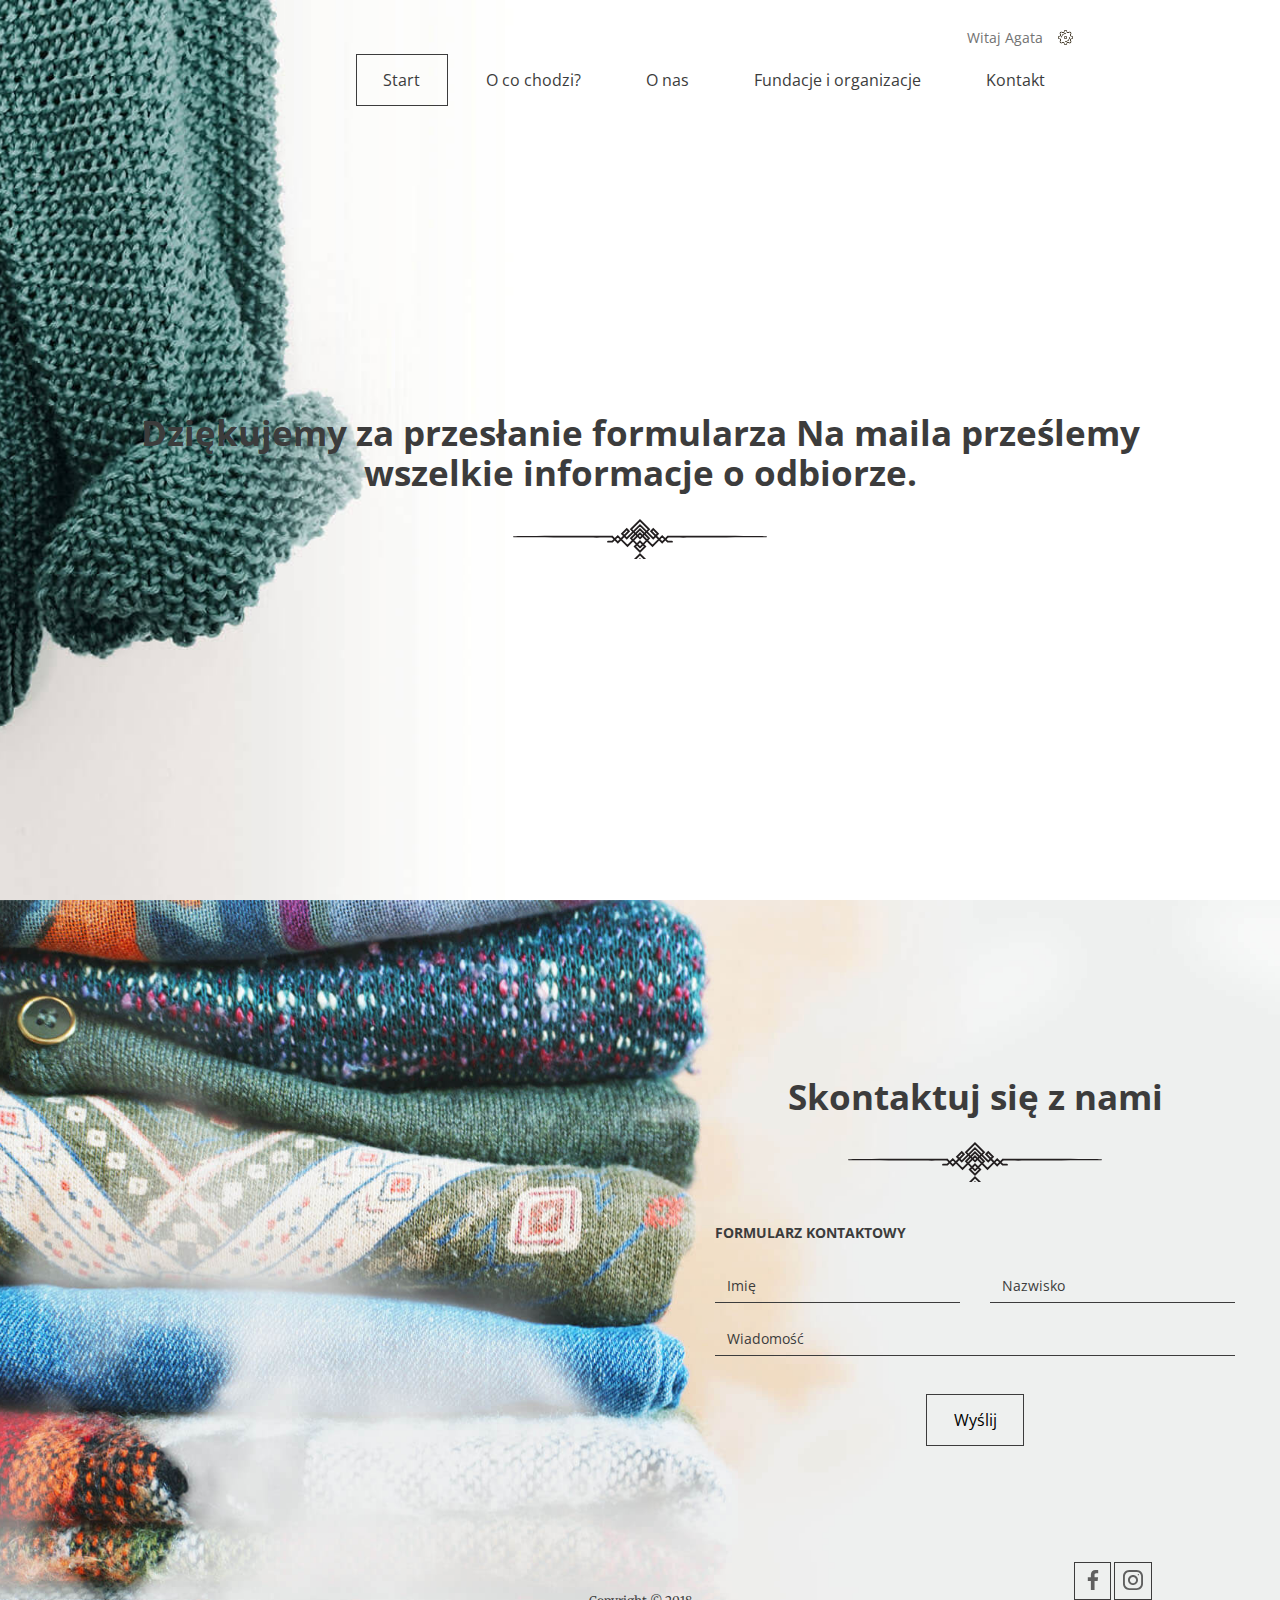
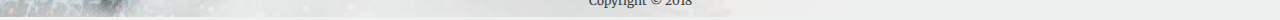
<file: charity_donation/templates/form-confirmation.html>
<!DOCTYPE html>
<html lang="pl">
  <head>
    <meta charset="UTF-8" />
    <meta name="viewport" content="width=device-width, initial-scale=1.0" />
    <meta http-equiv="X-UA-Compatible" content="ie=edge" />
    <title>Document</title>
    <link rel="stylesheet" href="../static/css/style.css" />
  </head>
  <body>
    <header class="header--form-page">
      <nav class="container container--70">
        <ul class="nav--actions">
          <li class="logged-user">
            Witaj Agata
            <ul class="dropdown">
              <li><a href="#">Profil</a></li>
              <li><a href="#">Moje zbiórki</a></li>
              <li><a href="#">Wyloguj</a></li>
            </ul>
          </li>
        </ul>

        <ul>
          <li><a href="index.html" class="btn btn--without-border active">Start</a></li>
          <li><a href="index.html#steps" class="btn btn--without-border">O co chodzi?</a></li>
          <li><a href="index.html#about-us" class="btn btn--without-border">O nas</a></li>
          <li><a href="index.html#help" class="btn btn--without-border">Fundacje i organizacje</a></li>
          <li><a href="index.html#contact" class="btn btn--without-border">Kontakt</a></li>
        </ul>
      </nav>

      <div class="slogan container container--90">
          <h2>
            Dziękujemy za przesłanie formularza Na maila prześlemy wszelkie
            informacje o odbiorze.
          </h2>
      </div>
    </header>

    <footer>
      <div class="contact">
        <h2>Skontaktuj się z nami</h2>
        <h3>Formularz kontaktowy</h3>
        <form class="form--contact">
          <div class="form-group form-group--50">
            <input type="text" name="name" placeholder="Imię" />
          </div>
          <div class="form-group form-group--50">
            <input type="text" name="surname" placeholder="Nazwisko" />
          </div>

          <div class="form-group">
            <textarea
              name="message"
              placeholder="Wiadomość"
              rows="1"
            ></textarea>
          </div>

          <button class="btn" type="submit">Wyślij</button>
        </form>
      </div>
      <div class="bottom-line">
        <span class="bottom-line--copy">Copyright &copy; 2018</span>
        <div class="bottom-line--icons">
          <a href="#" class="btn btn--small"
            ><img src="../static/images/icon-facebook.svg"
          /></a>
          <a href="#" class="btn btn--small"
            ><img src="../static/images/icon-instagram.svg"
          /></a>
        </div>
      </div>
    </footer>

    <script src="../static/js/app.js"></script>
  </body>
</html>
</file>
<file: charity_donation/static/css/style.css>
@import url("https://fonts.googleapis.com/css?family=Merriweather:300,300i,400|Open+Sans:300,400,600&subset=latin-ext");
/*! normalize.css v8.0.1 | MIT License | github.com/necolas/normalize.css */
/* Document
   ========================================================================== */
/**
 * 1. Correct the line height in all browsers.
 * 2. Prevent adjustments of font size after orientation changes in iOS.
 */
/* line 11, scss/vendor/_normalize.scss */
html {
  line-height: 1.15;
  /* 1 */
  -webkit-text-size-adjust: 100%;
  /* 2 */
}

/* Sections
   ========================================================================== */
/**
 * Remove the margin in all browsers.
 */
/* line 23, scss/vendor/_normalize.scss */
body {
  margin: 0;
}

/**
 * Render the `main` element consistently in IE.
 */
/* line 31, scss/vendor/_normalize.scss */
main {
  display: block;
}

/**
 * Correct the font size and margin on `h1` elements within `section` and
 * `article` contexts in Chrome, Firefox, and Safari.
 */
/* line 40, scss/vendor/_normalize.scss */
h1 {
  font-size: 2em;
  margin: 0.67em 0;
}

/* Grouping content
   ========================================================================== */
/**
 * 1. Add the correct box sizing in Firefox.
 * 2. Show the overflow in Edge and IE.
 */
/* line 53, scss/vendor/_normalize.scss */
hr {
  -webkit-box-sizing: content-box;
          box-sizing: content-box;
  /* 1 */
  height: 0;
  /* 1 */
  overflow: visible;
  /* 2 */
}

/**
 * 1. Correct the inheritance and scaling of font size in all browsers.
 * 2. Correct the odd `em` font sizing in all browsers.
 */
/* line 64, scss/vendor/_normalize.scss */
pre {
  font-family: monospace, monospace;
  /* 1 */
  font-size: 1em;
  /* 2 */
}

/* Text-level semantics
   ========================================================================== */
/**
 * Remove the gray background on active links in IE 10.
 */
/* line 76, scss/vendor/_normalize.scss */
a {
  background-color: transparent;
}

/**
 * 1. Remove the bottom border in Chrome 57-
 * 2. Add the correct text decoration in Chrome, Edge, IE, Opera, and Safari.
 */
/* line 85, scss/vendor/_normalize.scss */
abbr[title] {
  border-bottom: none;
  /* 1 */
  text-decoration: underline;
  /* 2 */
  -webkit-text-decoration: underline dotted;
          text-decoration: underline dotted;
  /* 2 */
}

/**
 * Add the correct font weight in Chrome, Edge, and Safari.
 */
/* line 95, scss/vendor/_normalize.scss */
b,
strong {
  font-weight: bolder;
}

/**
 * 1. Correct the inheritance and scaling of font size in all browsers.
 * 2. Correct the odd `em` font sizing in all browsers.
 */
/* line 105, scss/vendor/_normalize.scss */
code,
kbd,
samp {
  font-family: monospace, monospace;
  /* 1 */
  font-size: 1em;
  /* 2 */
}

/**
 * Add the correct font size in all browsers.
 */
/* line 116, scss/vendor/_normalize.scss */
small {
  font-size: 80%;
}

/**
 * Prevent `sub` and `sup` elements from affecting the line height in
 * all browsers.
 */
/* line 125, scss/vendor/_normalize.scss */
sub,
sup {
  font-size: 75%;
  line-height: 0;
  position: relative;
  vertical-align: baseline;
}

/* line 133, scss/vendor/_normalize.scss */
sub {
  bottom: -0.25em;
}

/* line 137, scss/vendor/_normalize.scss */
sup {
  top: -0.5em;
}

/* Embedded content
   ========================================================================== */
/**
 * Remove the border on images inside links in IE 10.
 */
/* line 148, scss/vendor/_normalize.scss */
img {
  border-style: none;
}

/* Forms
   ========================================================================== */
/**
 * 1. Change the font styles in all browsers.
 * 2. Remove the margin in Firefox and Safari.
 */
/* line 160, scss/vendor/_normalize.scss */
button,
input,
optgroup,
select,
textarea {
  font-family: inherit;
  /* 1 */
  font-size: 100%;
  /* 1 */
  line-height: 1.15;
  /* 1 */
  margin: 0;
  /* 2 */
}

/**
 * Show the overflow in IE.
 * 1. Show the overflow in Edge.
 */
/* line 176, scss/vendor/_normalize.scss */
button,
input {
  /* 1 */
  overflow: visible;
}

/**
 * Remove the inheritance of text transform in Edge, Firefox, and IE.
 * 1. Remove the inheritance of text transform in Firefox.
 */
/* line 186, scss/vendor/_normalize.scss */
button,
select {
  /* 1 */
  text-transform: none;
}

/**
 * Correct the inability to style clickable types in iOS and Safari.
 */
/* line 195, scss/vendor/_normalize.scss */
button,
[type="button"],
[type="reset"],
[type="submit"] {
  -webkit-appearance: button;
}

/**
 * Remove the inner border and padding in Firefox.
 */
/* line 206, scss/vendor/_normalize.scss */
button::-moz-focus-inner,
[type="button"]::-moz-focus-inner,
[type="reset"]::-moz-focus-inner,
[type="submit"]::-moz-focus-inner {
  border-style: none;
  padding: 0;
}

/**
 * Restore the focus styles unset by the previous rule.
 */
/* line 218, scss/vendor/_normalize.scss */
button:-moz-focusring,
[type="button"]:-moz-focusring,
[type="reset"]:-moz-focusring,
[type="submit"]:-moz-focusring {
  outline: 1px dotted ButtonText;
}

/**
 * Correct the padding in Firefox.
 */
/* line 229, scss/vendor/_normalize.scss */
fieldset {
  padding: 0.35em 0.75em 0.625em;
}

/**
 * 1. Correct the text wrapping in Edge and IE.
 * 2. Correct the color inheritance from `fieldset` elements in IE.
 * 3. Remove the padding so developers are not caught out when they zero out
 *    `fieldset` elements in all browsers.
 */
/* line 240, scss/vendor/_normalize.scss */
legend {
  -webkit-box-sizing: border-box;
          box-sizing: border-box;
  /* 1 */
  color: inherit;
  /* 2 */
  display: table;
  /* 1 */
  max-width: 100%;
  /* 1 */
  padding: 0;
  /* 3 */
  white-space: normal;
  /* 1 */
}

/**
 * Add the correct vertical alignment in Chrome, Firefox, and Opera.
 */
/* line 253, scss/vendor/_normalize.scss */
progress {
  vertical-align: baseline;
}

/**
 * Remove the default vertical scrollbar in IE 10+.
 */
/* line 261, scss/vendor/_normalize.scss */
textarea {
  overflow: auto;
}

/**
 * 1. Add the correct box sizing in IE 10.
 * 2. Remove the padding in IE 10.
 */
/* line 270, scss/vendor/_normalize.scss */
[type="checkbox"],
[type="radio"] {
  -webkit-box-sizing: border-box;
          box-sizing: border-box;
  /* 1 */
  padding: 0;
  /* 2 */
}

/**
 * Correct the cursor style of increment and decrement buttons in Chrome.
 */
/* line 280, scss/vendor/_normalize.scss */
[type="number"]::-webkit-inner-spin-button,
[type="number"]::-webkit-outer-spin-button {
  height: auto;
}

/**
 * 1. Correct the odd appearance in Chrome and Safari.
 * 2. Correct the outline style in Safari.
 */
/* line 290, scss/vendor/_normalize.scss */
[type="search"] {
  -webkit-appearance: textfield;
  /* 1 */
  outline-offset: -2px;
  /* 2 */
}

/**
 * Remove the inner padding in Chrome and Safari on macOS.
 */
/* line 299, scss/vendor/_normalize.scss */
[type="search"]::-webkit-search-decoration {
  -webkit-appearance: none;
}

/**
 * 1. Correct the inability to style clickable types in iOS and Safari.
 * 2. Change font properties to `inherit` in Safari.
 */
/* line 308, scss/vendor/_normalize.scss */
::-webkit-file-upload-button {
  -webkit-appearance: button;
  /* 1 */
  font: inherit;
  /* 2 */
}

/* Interactive
   ========================================================================== */
/*
 * Add the correct display in Edge, IE 10+, and Firefox.
 */
/* line 320, scss/vendor/_normalize.scss */
details {
  display: block;
}

/*
 * Add the correct display in all browsers.
 */
/* line 328, scss/vendor/_normalize.scss */
summary {
  display: list-item;
}

/* Misc
   ========================================================================== */
/**
 * Add the correct display in IE 10+.
 */
/* line 339, scss/vendor/_normalize.scss */
template {
  display: none;
}

/**
 * Add the correct display in IE 10.
 */
/* line 347, scss/vendor/_normalize.scss */
[hidden] {
  display: none;
}

/**
 * COLORS
 */
/**
 * TIME
 */
/**
 * SIZE
 */
/**
 * ICONS
 */
/* line 1, scss/modules/_base.scss */
* {
  -webkit-box-sizing: border-box;
          box-sizing: border-box;
}

/* line 5, scss/modules/_base.scss */
html {
  font-size: 62.5%;
}

/* line 9, scss/modules/_base.scss */
body {
  color: #3c3c3c;
  font-family: 'Open Sans', sans-serif;
  font-weight: 400;
  font-style: normal;
}

/* line 14, scss/modules/_base.scss */
a {
  text-decoration: none;
  color: #3c3c3c;
}

/* line 19, scss/modules/_base.scss */
h2 {
  text-align: center;
  font-size: 3.5rem;
}

/* line 20, scss/partials/_mixins.scss */
h2:after {
  content: "";
  display: block;
  width: 256px;
  height: 40px;
  background-image: url(../images/decoration.svg);
  background-size: contain;
  margin-top: 25px;
  margin-left: calc(50% - 128px);
}

/* line 25, scss/modules/_base.scss */
.container {
  margin: 0 auto;
  padding: 0 15px;
}

/* line 30, scss/modules/_base.scss */
.container--70 {
  width: 70vw;
}

/* line 30, scss/modules/_base.scss */
.container--85 {
  width: 85vw;
}

/* line 30, scss/modules/_base.scss */
.container--90 {
  width: 90vw;
}

/* line 36, scss/modules/_base.scss */
.uppercase {
  text-transform: uppercase;
}

/* line 1, scss/modules/_buttons.scss */
.btn {
  display: inline-block;
  font-size: 1.6rem;
  padding: 1em 1.666em;
  border: 1px solid #3c3c3c;
  text-align: center;
  -webkit-transition: border-color 0.2s ease-in-out;
  -o-transition: border-color 0.2s ease-in-out;
  transition: border-color 0.2s ease-in-out;
  background: transparent;
  cursor: pointer;
}

/* line 12, scss/modules/_buttons.scss */
.btn:hover {
  border-color: #f9c910;
}

/* line 16, scss/modules/_buttons.scss */
.btn--large {
  font-size: 3.6rem;
  line-height: 1.35em;
  text-transform: uppercase;
  padding: 0.5em 1.666em;
  font-family: 'Open Sans', sans-serif;
  font-weight: 300;
  font-style: normal;
}

/* line 24, scss/modules/_buttons.scss */
.btn--small {
  font-size: 1.3rem;
  padding: 0.5em 0.6em;
}

/* line 29, scss/modules/_buttons.scss */
.btn--without-border {
  border: 1px solid transparent;
}

/* line 32, scss/modules/_buttons.scss */
.btn--without-border:hover {
  border: 1px solid #3c3c3c;
}

/* line 37, scss/modules/_buttons.scss */
.btn--highlighted {
  border: 1px solid #f9c910;
}

/* line 41, scss/modules/_buttons.scss */
.btn.active {
  border: 1px solid #3c3c3c;
}

/* line 1, scss/modules/_forms.scss */
form {
  display: -webkit-box;
  display: -ms-flexbox;
  display: flex;
  -ms-flex-wrap: wrap;
      flex-wrap: wrap;
}

/* line 5, scss/modules/_forms.scss */
form .form-group {
  width: 100%;
  padding: 0 15px;
  margin-bottom: 20px;
}

/* line 10, scss/modules/_forms.scss */
form .form-group input:not([type="checkbox"]):not([type="radio"]),
form .form-group textarea {
  border: 1px solid #3c3c3c;
  background: transparent;
  padding: 4px 14px;
  max-width: 200px;
  width: 100%;
  resize: none;
  font-size: 1.8rem;
}

/* line 21, scss/modules/_forms.scss */
form .form-group textarea {
  max-width: 400px;
}

/* line 25, scss/modules/_forms.scss */
form .form-group:last-of-type {
  margin-bottom: 0;
}

/* line 29, scss/modules/_forms.scss */
form .form-group--50 {
  width: 50%;
}

/* line 33, scss/modules/_forms.scss */
form .form-group--buttons {
  display: -webkit-box;
  display: -ms-flexbox;
  display: flex;
  -webkit-box-pack: justify;
      -ms-flex-pack: justify;
          justify-content: space-between;
}

/* line 39, scss/modules/_forms.scss */
form .form-group--inline label {
  font-size: 1.8rem;
  font-family: 'Open Sans', sans-serif;
  font-weight: 300;
  font-style: normal;
}

/* line 43, scss/modules/_forms.scss */
form .form-group--inline label input {
  margin-left: 15px;
}

/* line 49, scss/modules/_forms.scss */
form .form-group--checkbox {
  font-family: 'Open Sans', sans-serif;
  font-weight: 300;
  font-style: normal;
  font-size: 1.8rem;
}

/* line 53, scss/modules/_forms.scss */
form .form-group--checkbox label {
  display: -webkit-box;
  display: -ms-flexbox;
  display: flex;
  -webkit-box-align: center;
      -ms-flex-align: center;
          align-items: center;
}

/* line 58, scss/modules/_forms.scss */
form .form-group--checkbox input {
  position: absolute;
  opacity: 0;
  display: none;
}

/* line 64, scss/modules/_forms.scss */
form .form-group--checkbox input:checked + .checkbox {
  background-color: #f9c910;
}

/* line 70, scss/modules/_forms.scss */
form .form-group--checkbox .checkbox {
  padding: 14px;
  border: 1px solid #3c3c3c;
  display: block;
  position: relative;
  -webkit-transition: background 0.2s ease-in-out;
  -o-transition: background 0.2s ease-in-out;
  transition: background 0.2s ease-in-out;
  cursor: pointer;
}

/* line 78, scss/modules/_forms.scss */
form .form-group--checkbox .checkbox:not(:empty) {
  padding: 6px 10px;
}

/* line 82, scss/modules/_forms.scss */
form .form-group--checkbox .checkbox.radio {
  border-radius: 50%;
}

/* line 87, scss/modules/_forms.scss */
form .form-group--checkbox .description {
  margin-left: 30px;
}

/* line 90, scss/modules/_forms.scss */
form .form-group--checkbox .description .title {
  font-family: 'Merriweather', serif;
  font-weight: 300;
  font-style: normal;
  font-size: 2rem;
  margin-bottom: 5px;
}

/* line 96, scss/modules/_forms.scss */
form .form-group--checkbox .description .subtitle {
  font-family: 'Merriweather', serif;
  font-weight: 300;
  font-style: light;
  font-size: 1.2rem;
}

/* line 104, scss/modules/_forms.scss */
form .form-group--dropdown .dropdown {
  font-family: 'Open Sans', sans-serif;
  font-weight: 300;
  font-style: normal;
  max-width: 200px;
  min-height: 38px;
  position: relative;
}

/* line 111, scss/modules/_forms.scss */
form .form-group--dropdown .dropdown.selecting > div {
  display: none;
}

/* line 115, scss/modules/_forms.scss */
form .form-group--dropdown .dropdown.selecting ul {
  display: block;
}

/* line 120, scss/modules/_forms.scss */
form .form-group--dropdown .dropdown li,
form .form-group--dropdown .dropdown > div {
  border: 1px solid #3c3c3c;
  padding: 8px 10px;
  font-size: 1.8rem;
  cursor: pointer;
}

/* line 128, scss/modules/_forms.scss */
form .form-group--dropdown .dropdown input {
  display: none;
  opacity: 0;
  position: absolute;
}

/* line 134, scss/modules/_forms.scss */
form .form-group--dropdown .dropdown:after {
  content: "";
  position: absolute;
  right: 10px;
  top: 15px;
  width: 0;
  height: 0;
  border-left: 10px solid transparent;
  border-right: 10px solid transparent;
  border-top: 10px solid #3c3c3c;
  cursor: pointer;
  z-index: 2;
}

/* line 149, scss/modules/_forms.scss */
form .form-group--dropdown ul {
  list-style: none;
  padding: 0;
  margin: 0;
  width: 100%;
  display: none;
  position: absolute;
  z-index: 1;
  background-color: #fff;
}

/* line 160, scss/modules/_forms.scss */
form .form-group--dropdown ul li:not(:first-of-type) {
  margin: 10px 0;
}

/* line 164, scss/modules/_forms.scss */
form .form-group--dropdown ul li:last-of-type {
  margin-bottom: 0;
}

/* line 173, scss/modules/_forms.scss */
form .form-section h4 {
  font-family: 'Open Sans', sans-serif;
  font-weight: 600;
  font-style: normal;
  font-size: 1.8rem;
}

/* line 178, scss/modules/_forms.scss */
form .form-section--checkboxes {
  max-width: 500px;
  width: 100%;
  display: -webkit-box;
  display: -ms-flexbox;
  display: flex;
  -ms-flex-wrap: wrap;
      flex-wrap: wrap;
}

/* line 184, scss/modules/_forms.scss */
form .form-section--checkboxes > div {
  width: auto;
}

/* line 189, scss/modules/_forms.scss */
form .form-section--columns {
  display: -webkit-box;
  display: -ms-flexbox;
  display: flex;
  -ms-flex-wrap: wrap;
      flex-wrap: wrap;
}

/* line 193, scss/modules/_forms.scss */
form .form-section--columns > div {
  padding-right: 20px;
  -webkit-box-flex: 1;
      -ms-flex-positive: 1;
          flex-grow: 1;
}

/* line 197, scss/modules/_forms.scss */
form .form-section--columns > div:last-of-type {
  padding-right: 0;
}

/* line 203, scss/modules/_forms.scss */
form .form-section--columns .form-group label {
  width: 100%;
  display: block;
  display: -webkit-box;
  display: -ms-flexbox;
  display: flex;
  -webkit-box-pack: justify;
      -ms-flex-pack: justify;
          justify-content: space-between;
  -webkit-box-align: center;
      -ms-flex-align: center;
          align-items: center;
}

/* line 210, scss/modules/_forms.scss */
form .form-section--columns .form-group label textarea, form .form-section--columns .form-group label input {
  margin-left: 20px;
  max-width: 200px;
}

/* line 220, scss/modules/_forms.scss */
form.form--contact input:not([type="checkbox"]):not([type="radio"]),
form.form--contact textarea {
  padding: 8px 12px;
  width: 100%;
  border: none;
  border-bottom: 1px solid #3c3c3c;
  background: transparent;
  resize: none;
  font-size: 1.4rem;
  outline: none;
  -webkit-transition: border 0.2s ease-in-out;
  -o-transition: border 0.2s ease-in-out;
  transition: border 0.2s ease-in-out;
  color: #3c3c3c;
  max-width: none;
}

/* line 234, scss/modules/_forms.scss */
form.form--contact input:not([type="checkbox"]):not([type="radio"]):focus,
form.form--contact textarea:focus {
  border-bottom: 3px solid #f9c910;
}

/* line 238, scss/modules/_forms.scss */
form.form--contact input:not([type="checkbox"]):not([type="radio"])::-webkit-input-placeholder,
form.form--contact textarea::-webkit-input-placeholder {
  font-family: 'Open Sans', sans-serif;
  font-weight: 400;
  font-style: normal;
  color: #3c3c3c;
}
form.form--contact input:not([type="checkbox"]):not([type="radio"]):-ms-input-placeholder,
form.form--contact textarea:-ms-input-placeholder {
  font-family: 'Open Sans', sans-serif;
  font-weight: 400;
  font-style: normal;
  color: #3c3c3c;
}
form.form--contact input:not([type="checkbox"]):not([type="radio"])::-ms-input-placeholder,
form.form--contact textarea::-ms-input-placeholder {
  font-family: 'Open Sans', sans-serif;
  font-weight: 400;
  font-style: normal;
  color: #3c3c3c;
}
form.form--contact input:not([type="checkbox"]):not([type="radio"])::placeholder,
form.form--contact textarea::placeholder {
  font-family: 'Open Sans', sans-serif;
  font-weight: 400;
  font-style: normal;
  color: #3c3c3c;
}

/* line 2, scss/modules/_header.scss */
header.header--main-page {
  background-image: url(../images/header-bg.jpg);
  background-position: bottom left -30vh;
  background-repeat: no-repeat;
  background-size: 70vw;
  height: 100vh;
}

@media (min-width: 990px) and (max-width: 1230px) {
  /* line 2, scss/modules/_header.scss */
  header.header--main-page {
    background-position: bottom left -55vh;
    background-size: 90vw;
  }
}

/* line 15, scss/modules/_header.scss */
header.header--form-page {
  background-image: url(../images/header-form-bg.jpg);
  background-position: top left -500px;
  background-repeat: no-repeat;
  background-size: auto 100%;
  height: 100vh;
}

/* line 23, scss/modules/_header.scss */
header .slogan {
  height: calc(100% - 141px);
  display: -webkit-box;
  display: -ms-flexbox;
  display: flex;
  -webkit-box-pack: end;
      -ms-flex-pack: end;
          justify-content: flex-end;
  -webkit-box-align: center;
      -ms-flex-align: center;
          align-items: center;
}

/* line 29, scss/modules/_header.scss */
header .slogan--item {
  width: 100%;
}

@media (min-width: 990px) and (max-width: 1230px) {
  /* line 29, scss/modules/_header.scss */
  header .slogan--item {
    width: 75%;
  }
}

@media screen and (min-width: 1230px) {
  /* line 29, scss/modules/_header.scss */
  header .slogan--item {
    width: 60%;
  }
}

/* line 41, scss/modules/_header.scss */
header .slogan--item h1 {
  text-align: center;
  font-size: 3.5rem;
  line-height: 5rem;
  font-family: 'Open Sans', sans-serif;
  font-weight: 300;
  font-style: normal;
}

/* line 20, scss/partials/_mixins.scss */
header .slogan--item h1:after {
  content: "";
  display: block;
  width: 256px;
  height: 40px;
  background-image: url(../images/decoration.svg);
  background-size: contain;
  margin-top: 25px;
  margin-left: calc(50% - 128px);
}

/* line 50, scss/modules/_header.scss */
header .slogan--buttons {
  list-style: none;
  padding: 0;
  display: -webkit-box;
  display: -ms-flexbox;
  display: flex;
  -webkit-box-pack: center;
      -ms-flex-pack: center;
          justify-content: center;
  margin-top: 80px;
}

/* line 57, scss/modules/_header.scss */
header .slogan--buttons li {
  display: -webkit-box;
  display: -ms-flexbox;
  display: flex;
  width: 100%;
  -webkit-box-pack: center;
      -ms-flex-pack: center;
          justify-content: center;
  padding-bottom: 0;
}

/* line 62, scss/modules/_header.scss */
header .slogan--buttons li .btn {
  max-width: 320px;
}

/* line 68, scss/modules/_header.scss */
header .slogan--buttons li:nth-child(1) {
  padding-right: 25px;
  -webkit-box-pack: end;
      -ms-flex-pack: end;
          justify-content: flex-end;
}

/* line 72, scss/modules/_header.scss */
header .slogan--buttons li:nth-child(2) {
  padding-left: 25px;
  -webkit-box-pack: start;
      -ms-flex-pack: start;
          justify-content: flex-start;
}

/* line 79, scss/modules/_header.scss */
header .slogan--steps {
  display: -webkit-box;
  display: -ms-flexbox;
  display: flex;
  -webkit-box-orient: vertical;
  -webkit-box-direction: normal;
      -ms-flex-direction: column;
          flex-direction: column;
  -webkit-box-align: center;
      -ms-flex-align: center;
          align-items: center;
  margin-top: 40px;
}

/* line 85, scss/modules/_header.scss */
header .slogan--steps-title {
  text-align: center;
  font-size: 3.5rem;
  line-height: 5rem;
  font-family: 'Open Sans', sans-serif;
  font-weight: 300;
  font-style: normal;
}

/* line 92, scss/modules/_header.scss */
header .slogan--steps ul {
  list-style: none;
  padding: 0;
  display: -webkit-box;
  display: -ms-flexbox;
  display: flex;
  margin-top: 60px;
}

/* line 99, scss/modules/_header.scss */
header .slogan--steps ul li {
  border: 1px solid #3c3c3c;
  -webkit-transform: rotate(45deg);
      -ms-transform: rotate(45deg);
          transform: rotate(45deg);
  width: 125px;
  height: 125px;
  margin: 0 14px;
}

/* line 106, scss/modules/_header.scss */
header .slogan--steps ul li > div {
  -webkit-transform: rotate(-45deg);
      -ms-transform: rotate(-45deg);
          transform: rotate(-45deg);
  display: -webkit-box;
  display: -ms-flexbox;
  display: flex;
  -webkit-box-orient: vertical;
  -webkit-box-direction: normal;
      -ms-flex-direction: column;
          flex-direction: column;
  -webkit-box-align: center;
      -ms-flex-align: center;
          align-items: center;
  width: 125px;
  height: 125px;
  font-family: 'Open Sans', sans-serif;
  font-weight: 300;
  font-style: normal;
}

/* line 116, scss/modules/_header.scss */
header .slogan--steps ul li em {
  font-size: 2.5rem;
  font-style: normal;
}

/* line 121, scss/modules/_header.scss */
header .slogan--steps ul li span {
  text-align: center;
  font-size: 2rem;
  margin-top: 15px;
}

/* line 1, scss/modules/_navigation.scss */
header {
  position: relative;
}

/* line 4, scss/modules/_navigation.scss */
header nav {
  display: -webkit-box;
  display: -ms-flexbox;
  display: flex;
  -webkit-box-orient: vertical;
  -webkit-box-direction: normal;
      -ms-flex-direction: column;
          flex-direction: column;
  -webkit-box-align: end;
      -ms-flex-align: end;
          align-items: flex-end;
}

/* line 9, scss/modules/_navigation.scss */
header nav ul {
  list-style: none;
  padding: 0;
  margin: 0;
  display: -webkit-box;
  display: -ms-flexbox;
  display: flex;
  font-size: 1.8rem;
}

/* line 16, scss/modules/_navigation.scss */
header nav ul.nav--actions {
  font-size: 1.4rem;
  color: #737373;
  margin: 30px 0 8px;
}

/* line 21, scss/modules/_navigation.scss */
header nav ul.nav--actions .logged-user {
  padding-right: 30px;
  position: relative;
  cursor: pointer;
}

/* line 26, scss/modules/_navigation.scss */
header nav ul.nav--actions .logged-user:after {
  content: "";
  width: 15px;
  height: 15px;
  display: block;
  position: absolute;
  top: 0;
  right: 0;
  background-image: url(../images/icon-gear.png);
  background-size: cover;
}

/* line 38, scss/modules/_navigation.scss */
header nav ul.nav--actions .logged-user ul {
  display: none;
  position: absolute;
  -webkit-box-orient: vertical;
  -webkit-box-direction: normal;
      -ms-flex-direction: column;
          flex-direction: column;
  text-align: right;
  background-color: #fff;
  padding: 12px 0 0;
  font-size: 1.4rem;
  width: 120px;
  right: 0;
}

/* line 49, scss/modules/_navigation.scss */
header nav ul.nav--actions .logged-user ul li {
  border-left: 1px solid #3c3c3c;
  border-right: 1px solid #3c3c3c;
}

/* line 53, scss/modules/_navigation.scss */
header nav ul.nav--actions .logged-user ul li:first-of-type {
  border-top: 1px solid #3c3c3c;
}

/* line 57, scss/modules/_navigation.scss */
header nav ul.nav--actions .logged-user ul li:last-of-type {
  border-bottom: 1px solid #3c3c3c;
}

/* line 62, scss/modules/_navigation.scss */
header nav ul.nav--actions .logged-user ul a {
  display: inline-block;
  padding: 6px;
}

/* line 69, scss/modules/_navigation.scss */
header nav ul.nav--actions .logged-user:hover ul {
  display: block;
}

/* line 76, scss/modules/_navigation.scss */
header nav ul li {
  padding: 0 5px;
}

/* line 79, scss/modules/_navigation.scss */
header nav ul li:last-of-type {
  padding-right: 0;
}

/* line 1, scss/modules/_stats.scss */
.stats {
  background-image: url(../images/stats-bg.jpg);
}

/* line 4, scss/modules/_stats.scss */
.stats .container {
  display: -webkit-box;
  display: -ms-flexbox;
  display: flex;
  padding: 50px;
}

/* line 9, scss/modules/_stats.scss */
.stats--item {
  text-align: center;
  padding: 0 2vw;
}

/* line 13, scss/modules/_stats.scss */
.stats--item em {
  font-family: 'Open Sans', sans-serif;
  font-weight: 300;
  font-style: normal;
  font-size: 5.5rem;
  font-style: normal;
}

/* line 19, scss/modules/_stats.scss */
.stats--item h3 {
  font-size: 1.8rem;
  text-transform: uppercase;
  margin: 2em 0;
}

/* line 25, scss/modules/_stats.scss */
.stats--item p {
  font-family: 'Merriweather', serif;
  font-weight: 300;
  font-style: normal;
  font-size: 1.6rem;
}

/* line 1, scss/modules/homepage-sections/_steps.scss */
.steps {
  margin: 60px 0;
  padding: 0 30px;
  text-align: center;
}

/* line 6, scss/modules/homepage-sections/_steps.scss */
.steps--container {
  margin: 0 auto;
  padding: 50px 0;
  max-width: 1100px;
  width: 100%;
  background-color: #ebebeb;
  display: -webkit-box;
  display: -ms-flexbox;
  display: flex;
  -webkit-box-align: baseline;
      -ms-flex-align: baseline;
          align-items: baseline;
  -ms-flex-pack: distribute;
      justify-content: space-around;
}

/* line 17, scss/modules/homepage-sections/_steps.scss */
.steps--item {
  display: -webkit-box;
  display: -ms-flexbox;
  display: flex;
  -webkit-box-orient: vertical;
  -webkit-box-direction: normal;
      -ms-flex-direction: column;
          flex-direction: column;
  -webkit-box-align: center;
      -ms-flex-align: center;
          align-items: center;
  text-align: center;
  padding: 0 35px;
}

/* line 24, scss/modules/homepage-sections/_steps.scss */
.steps--item .icon {
  width: 60px;
  height: 60px;
  background-size: contain;
  background-position: center;
  background-repeat: no-repeat;
  display: block;
}

/* line 33, scss/modules/homepage-sections/_steps.scss */
.steps--item .icon--hands {
  background-image: url("../images/icon-hands.png");
}

/* line 33, scss/modules/homepage-sections/_steps.scss */
.steps--item .icon--arrow {
  background-image: url("../images/icon-arrow.png");
}

/* line 33, scss/modules/homepage-sections/_steps.scss */
.steps--item .icon--glasses {
  background-image: url("../images/icon-glasses.png");
}

/* line 33, scss/modules/homepage-sections/_steps.scss */
.steps--item .icon--courier {
  background-image: url("../images/icon-courier.png");
}

/* line 39, scss/modules/homepage-sections/_steps.scss */
.steps--item h3 {
  font-size: 1.8rem;
  margin-bottom: 0;
}

/* line 43, scss/modules/homepage-sections/_steps.scss */
.steps--item h3:after {
  content: "";
  display: block;
  margin-top: 20px;
  margin-left: calc(50% - 45px);
  width: 90px;
  height: 1px;
  background-color: #3c3c3c;
}

/* line 54, scss/modules/homepage-sections/_steps.scss */
.steps--item p {
  font-size: 1.6rem;
}

/* line 59, scss/modules/homepage-sections/_steps.scss */
.steps .btn {
  margin-top: 30px;
}

/* line 1, scss/modules/homepage-sections/_about-us.scss */
.about-us {
  display: -webkit-box;
  display: -ms-flexbox;
  display: flex;
  -webkit-box-align: center;
      -ms-flex-align: center;
          align-items: center;
  background-color: #ebebeb;
  padding: 60px 0;
}

/* line 7, scss/modules/homepage-sections/_about-us.scss */
.about-us > div {
  width: 50%;
}

/* line 11, scss/modules/homepage-sections/_about-us.scss */
.about-us--text {
  display: -webkit-box;
  display: -ms-flexbox;
  display: flex;
  -webkit-box-orient: vertical;
  -webkit-box-direction: normal;
      -ms-flex-direction: column;
          flex-direction: column;
  -webkit-box-align: center;
      -ms-flex-align: center;
          align-items: center;
  text-align: center;
}

/* line 16, scss/modules/homepage-sections/_about-us.scss */
.about-us--text p {
  width: 70%;
  font-size: 2.2rem;
  line-height: 2em;
}

/* line 22, scss/modules/homepage-sections/_about-us.scss */
.about-us--text-signature {
  width: 200px;
  margin-right: 50px;
  -ms-flex-item-align: end;
      align-self: flex-end;
}

/* line 30, scss/modules/homepage-sections/_about-us.scss */
.about-us--image img {
  width: 100%;
  height: auto;
}

/* line 1, scss/modules/homepage-sections/_help.scss */
.help {
  display: -webkit-box;
  display: -ms-flexbox;
  display: flex;
  -webkit-box-orient: vertical;
  -webkit-box-direction: normal;
      -ms-flex-direction: column;
          flex-direction: column;
  -webkit-box-align: center;
      -ms-flex-align: center;
          align-items: center;
  max-width: 990px;
  width: 100%;
  padding: 0 30px;
  margin: 60px auto;
}

/* line 7, scss/modules/homepage-sections/_help.scss */
.help--buttons {
  padding: 0;
  margin: 20px 0;
  list-style: none;
  display: -webkit-box;
  display: -ms-flexbox;
  display: flex;
}

/* line 13, scss/modules/homepage-sections/_help.scss */
.help--buttons li {
  margin: 0 10px;
}

/* line 18, scss/modules/homepage-sections/_help.scss */
.help--slides {
  width: 100%;
  margin-top: 30px;
  display: none;
}

/* line 23, scss/modules/homepage-sections/_help.scss */
.help--slides.active {
  display: block;
}

/* line 27, scss/modules/homepage-sections/_help.scss */
.help--slides > p {
  margin: 0 auto 30px;
  max-width: 630px;
  width: 100%;
  font-size: 1.8rem;
  text-align: center;
  line-height: 2em;
}

/* line 36, scss/modules/homepage-sections/_help.scss */
.help--slides ul {
  list-style: none;
  padding: 0;
}

/* line 43, scss/modules/homepage-sections/_help.scss */
.help--slides-items li {
  display: -webkit-box;
  display: -ms-flexbox;
  display: flex;
  -webkit-box-pack: justify;
      -ms-flex-pack: justify;
          justify-content: space-between;
  width: 100%;
  margin-bottom: 35px;
}

/* line 49, scss/modules/homepage-sections/_help.scss */
.help--slides-items li:last-child {
  margin-bottom: 0;
}

/* line 54, scss/modules/homepage-sections/_help.scss */
.help--slides-items .col {
  width: 100%;
}

/* line 57, scss/modules/homepage-sections/_help.scss */
.help--slides-items .col:last-child {
  text-align: right;
}

/* line 61, scss/modules/homepage-sections/_help.scss */
.help--slides-items .col:after {
  content: "";
  width: 70%;
  height: 1px;
  display: block;
  position: relative;
  margin-top: 25px;
  background-color: #bcbcbc;
}

/* line 72, scss/modules/homepage-sections/_help.scss */
.help--slides-items .col:last-child:after {
  float: right;
}

/* line 77, scss/modules/homepage-sections/_help.scss */
.help--slides-items .col .title {
  font-family: 'Merriweather', serif;
  font-weight: 300;
  font-style: normal;
  font-size: 2rem;
  margin-bottom: 5px;
}

/* line 83, scss/modules/homepage-sections/_help.scss */
.help--slides-items .col .subtitle {
  font-family: 'Merriweather', serif;
  font-weight: 300;
  font-style: light;
  font-size: 1.2rem;
}

/* line 88, scss/modules/homepage-sections/_help.scss */
.help--slides-items .col .text {
  font-family: 'Merriweather', serif;
  font-weight: 300;
  font-style: normal;
  font-size: 1.2rem;
  margin-top: 20px;
}

/* line 96, scss/modules/homepage-sections/_help.scss */
.help--slides-pagination {
  margin-top: 40px;
  display: -webkit-box;
  display: -ms-flexbox;
  display: flex;
  -webkit-box-pack: center;
      -ms-flex-pack: center;
          justify-content: center;
}

/* line 101, scss/modules/homepage-sections/_help.scss */
.help--slides-pagination li {
  margin: 0 8px;
}

/* line 1, scss/modules/_footer.scss */
footer {
  min-height: 80vh;
  background-image: url(../images/footer-bg.jpg);
  background-repeat: no-repeat;
  background-size: cover;
  background-position: center;
  display: -webkit-box;
  display: -ms-flexbox;
  display: flex;
  -webkit-box-orient: vertical;
  -webkit-box-direction: normal;
      -ms-flex-direction: column;
          flex-direction: column;
  -webkit-box-align: end;
      -ms-flex-align: end;
          align-items: flex-end;
  -webkit-box-pack: justify;
      -ms-flex-pack: justify;
          justify-content: space-between;
  position: relative;
}

/* line 13, scss/modules/_footer.scss */
footer .contact {
  max-width: 580px;
  width: 100%;
  padding-right: 30px;
  -webkit-box-flex: 1;
      -ms-flex-positive: 1;
          flex-grow: 1;
  display: -webkit-box;
  display: -ms-flexbox;
  display: flex;
  -webkit-box-orient: vertical;
  -webkit-box-direction: normal;
      -ms-flex-direction: column;
          flex-direction: column;
  -webkit-box-pack: center;
      -ms-flex-pack: center;
          justify-content: center;
}

/* line 22, scss/modules/_footer.scss */
footer .contact h3 {
  padding: 0 15px;
  font-size: 1.4rem;
  text-transform: uppercase;
}

/* line 29, scss/modules/_footer.scss */
footer .contact form {
  margin-top: 15px;
  -webkit-box-pack: center;
      -ms-flex-pack: center;
          justify-content: center;
}

/* line 33, scss/modules/_footer.scss */
footer .contact form [type="submit"] {
  margin-top: 35px;
}

/* line 39, scss/modules/_footer.scss */
footer .bottom-line {
  -ms-flex-item-align: center;
      align-self: center;
  display: -webkit-box;
  display: -ms-flexbox;
  display: flex;
  margin-bottom: 12px;
}

/* line 44, scss/modules/_footer.scss */
footer .bottom-line--copy {
  font-family: 'Merriweather', serif;
  font-weight: 400;
  font-style: normal;
  font-size: 1.2rem;
}

/* line 49, scss/modules/_footer.scss */
footer .bottom-line--icons {
  position: absolute;
  right: 10vw;
  bottom: 20px;
}

/* line 55, scss/modules/_footer.scss */
footer .bottom-line--icons a img {
  width: 20px;
  height: 20px;
  opacity: 0.8;
}

/* line 19, scss/style.scss */
.login-page {
  display: -webkit-box;
  display: -ms-flexbox;
  display: flex;
  -webkit-box-orient: vertical;
  -webkit-box-direction: normal;
      -ms-flex-direction: column;
          flex-direction: column;
  -webkit-box-align: center;
      -ms-flex-align: center;
          align-items: center;
  padding: 0 15px;
  margin: 50px 0;
}

/* line 26, scss/style.scss */
.login-page form {
  max-width: 580px;
  width: 100%;
  margin-top: 30px;
}

/* line 31, scss/style.scss */
.login-page form .reset-password {
  float: right;
  margin-top: 20px;
  font-size: 1.4rem;
}

/* line 37, scss/style.scss */
.login-page form .form-group {
  margin-bottom: 40px;
}

/* line 40, scss/style.scss */
.login-page form .form-group--buttons {
  margin-top: 50px;
}

/* line 44, scss/style.scss */
.login-page form .form-group:last-of-type {
  margin-bottom: 0;
}

/* line 52, scss/style.scss */
.form--steps h3 {
  margin: 0;
  font-family: 'Open Sans', sans-serif;
  font-weight: 600;
  font-style: normal;
  font-size: 3rem;
}

/* line 58, scss/style.scss */
.form--steps-instructions {
  background-color: #f9c910;
  padding: 40px 0;
}

/* line 62, scss/style.scss */
.form--steps-instructions p {
  margin: 0;
  font-size: 1.8rem;
  display: none;
}

/* line 69, scss/style.scss */
.form--steps .active {
  display: block;
}

/* line 73, scss/style.scss */
.form--steps-container {
  max-width: 1500px;
  width: 100%;
  padding: 0 30px;
  margin: 0 auto;
}

/* line 77, scss/style.scss */
.form--steps-counter {
  font-family: 'Open Sans', sans-serif;
  font-weight: 300;
  font-style: normal;
  font-size: 2rem;
  width: 100%;
  -ms-flex-item-align: start;
      align-self: flex-start;
}

/* line 84, scss/style.scss */
.form--steps > .form--steps-container {
  max-width: none;
  padding: 20px 30px 60px;
  background-image: url(../images/form-bg.jpg);
  background-size: cover;
  background-position: center right;
  min-height: 700px;
  display: -webkit-box;
  display: -ms-flexbox;
  display: flex;
  -ms-flex-wrap: wrap;
      flex-wrap: wrap;
}

/* line 96, scss/style.scss */
.form--steps form > div {
  display: none;
}

/* line 100, scss/style.scss */
.form--steps form h3 {
  margin-bottom: 30px;
}

/* line 104, scss/style.scss */
.form--steps form .form-group--buttons {
  margin-top: 40px;
  -webkit-box-pack: start;
      -ms-flex-pack: start;
          justify-content: flex-start;
}

/* line 109, scss/style.scss */
.form--steps form .form-group--buttons .btn:nth-of-type(2) {
  margin-left: 30px;
}

/* line 116, scss/style.scss */
.form--steps form [data-step="4"] .form-group--checkbox {
  padding-top: 20px;
  border-top: 1px solid #3c3c3c;
}

/* line 120, scss/style.scss */
.form--steps form [data-step="4"] .form-group--checkbox:first-of-type {
  border-top: none;
}

/* line 126, scss/style.scss */
.form--steps form [data-step="6"] {
  -ms-flex-item-align: center;
      align-self: center;
}

/* line 130, scss/style.scss */
.form--steps form [data-step="7"] {
  max-width: 700px;
  width: 100%;
  text-align: center;
  -webkit-box-align: center;
      -ms-flex-align: center;
          align-items: center;
}

/* line 136, scss/style.scss */
.form--steps form [data-step="7"].active {
  display: -webkit-box;
  display: -ms-flexbox;
  display: flex;
}

/* line 140, scss/style.scss */
.form--steps form [data-step="7"] h2 {
  text-align: center;
  font-size: 3rem;
  line-height: 4.5rem;
  font-family: 'Open Sans', sans-serif;
  font-weight: 300;
  font-style: normal;
}

/* line 20, scss/partials/_mixins.scss */
.form--steps form [data-step="7"] h2:after {
  content: "";
  display: block;
  width: 256px;
  height: 40px;
  background-image: url(../images/decoration.svg);
  background-size: contain;
  margin-top: 25px;
  margin-left: calc(50% - 128px);
}

/* line 149, scss/style.scss */
.form--steps form .summary {
  padding: 0 15px;
}

/* line 152, scss/style.scss */
.form--steps form .summary ul {
  list-style: none;
  padding: 0;
  margin: 0;
}

/* line 157, scss/style.scss */
.form--steps form .summary ul li {
  display: -webkit-box;
  display: -ms-flexbox;
  display: flex;
  -webkit-box-align: center;
      -ms-flex-align: center;
          align-items: center;
  font-size: 1.8rem;
  margin-bottom: 10px;
}

/* line 163, scss/style.scss */
.form--steps form .summary ul li .icon {
  width: 60px;
  height: 60px;
  background-size: cover;
  margin-right: 20px;
}

/* line 169, scss/style.scss */
.form--steps form .summary ul li .icon-bag {
  background-image: url(../images/icon-bag.png);
}

/* line 173, scss/style.scss */
.form--steps form .summary ul li .icon-hand {
  background-image: url(../images/icon-hand.png);
}


.user-info{
  font-size: 175%;
}
/*# sourceMappingURL=[data-uri] */
</file>
